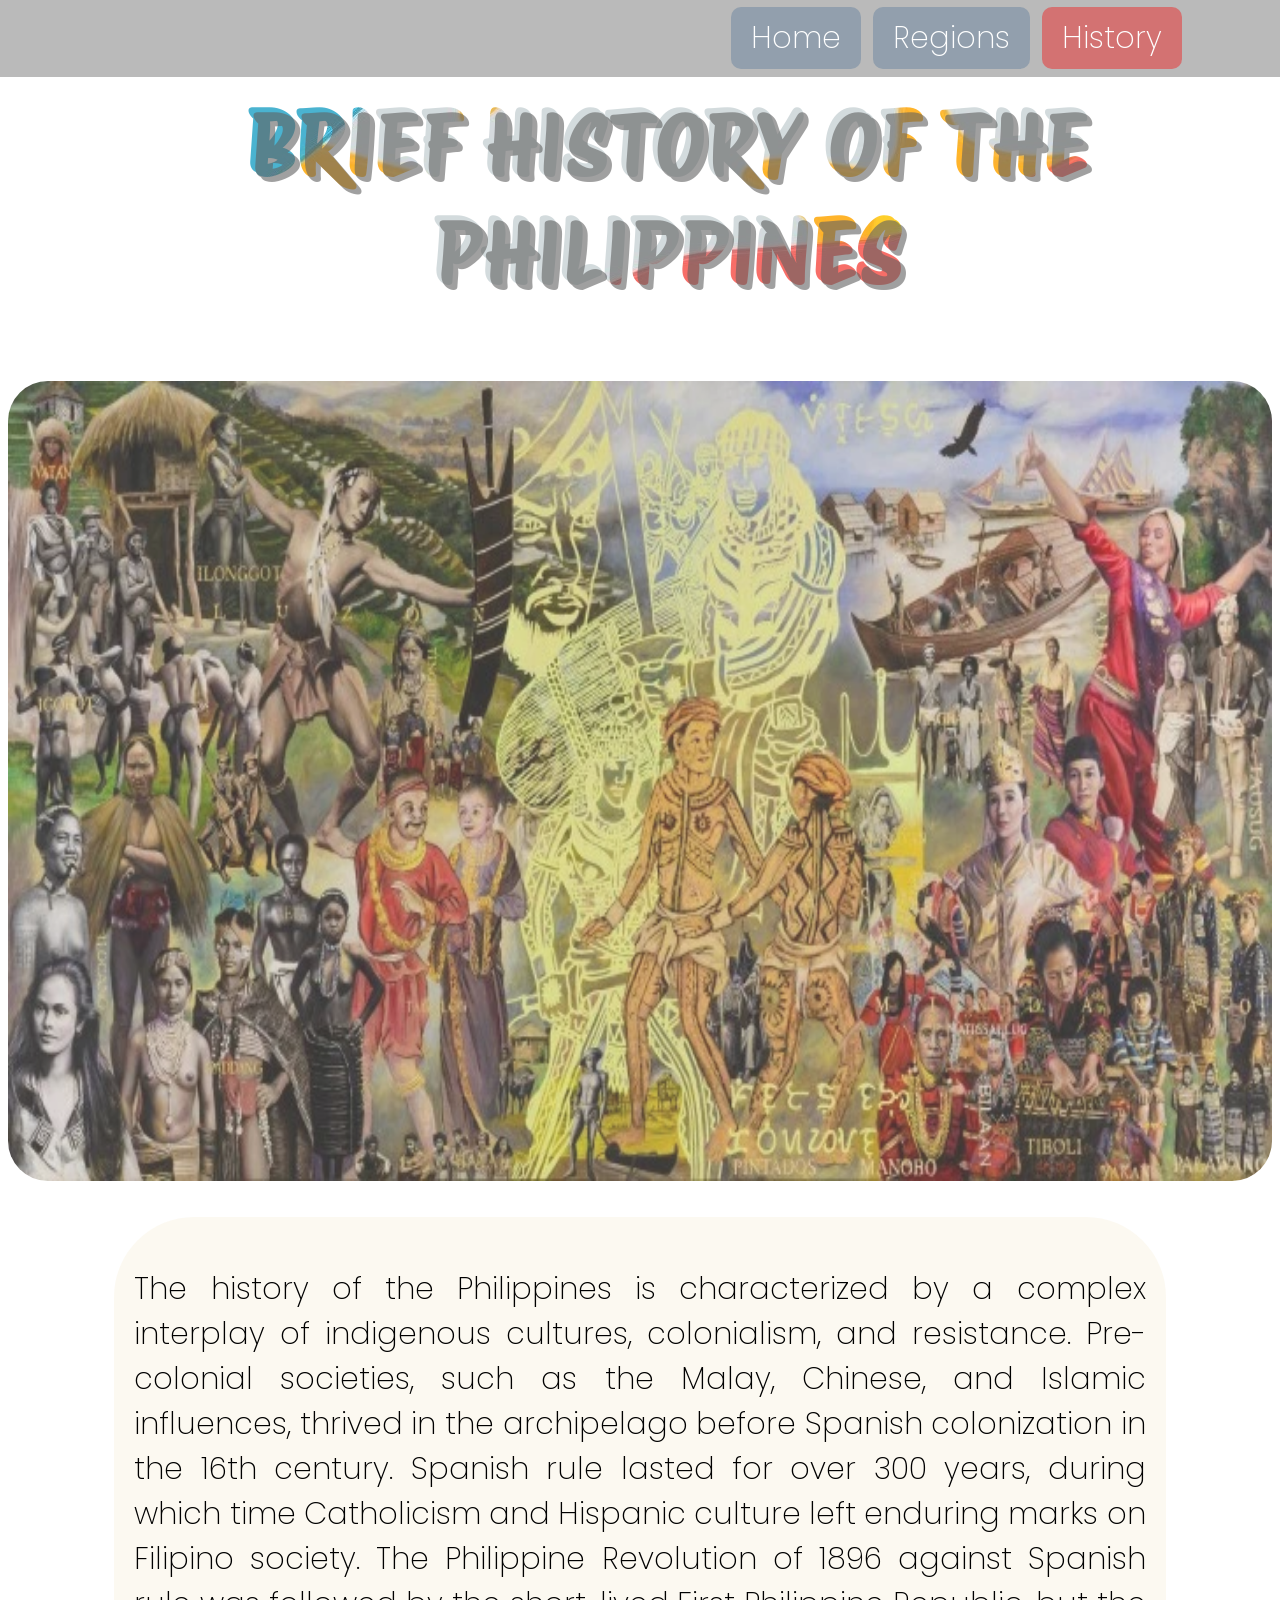
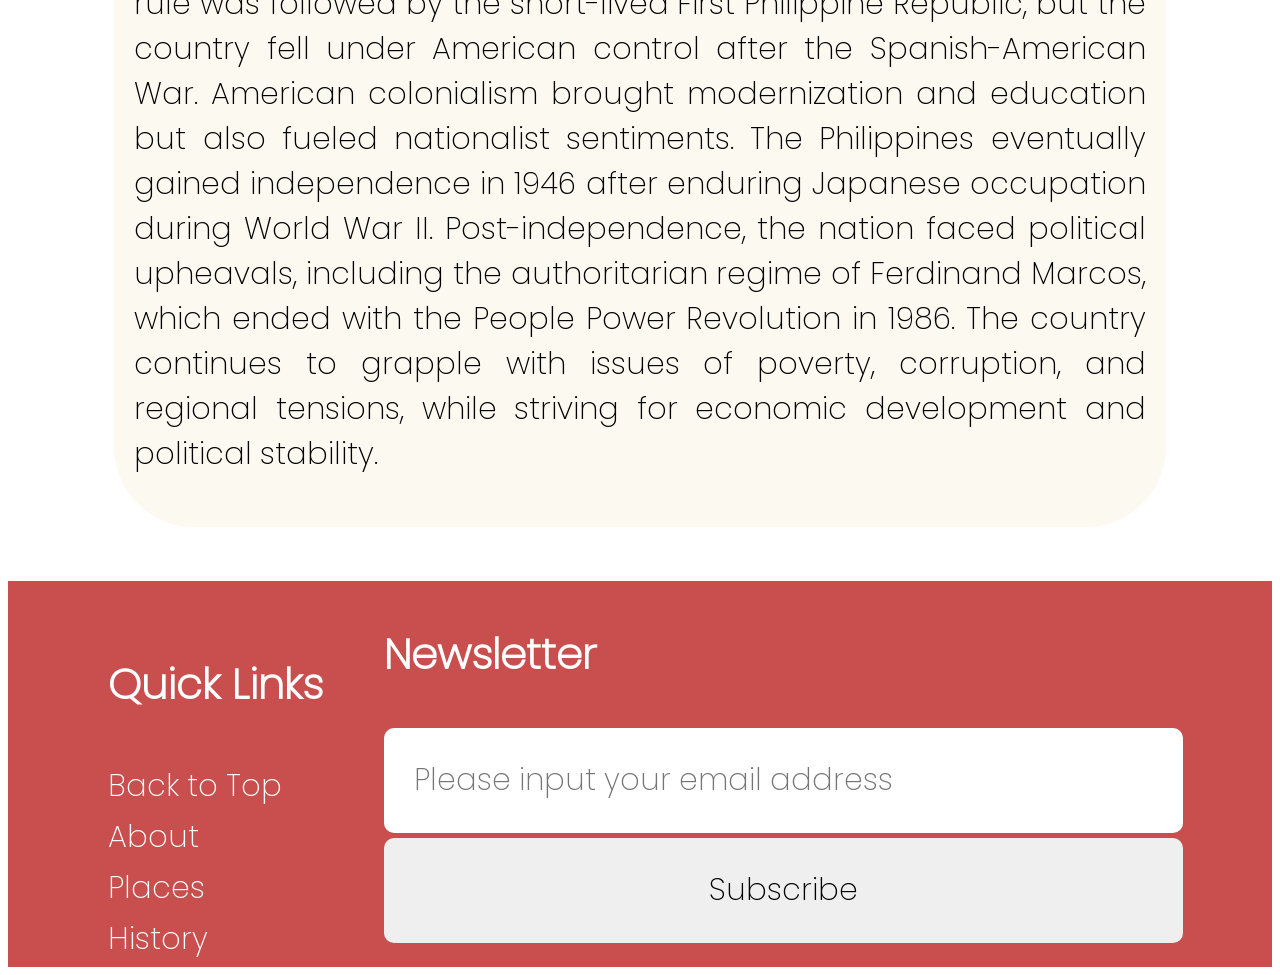
<file: history.html>
<!DOCTYPE html>
<html lang="en">

<head>
    <meta charset="UTF-8">
    <meta name="viewport" content="width=device-width, initial-scale=1.0">
    <link rel="stylesheet" href="styles.css">
    <title>Luzon</title>
</head>

<body>
									<!-- Header -->
	<section class='header'>
     <div class="outer-nav">
	   <nav class="navtab">
         <a href="index.html">Home</a>&nbsp;&nbsp;
         <a href="index.html#places">Regions</a>&nbsp;&nbsp;
         <a href="history.html" class="active">History</a>&nbsp;&nbsp;
		</nav>
	</div>
	</section>
	<br><br><br><br>
								<!-- Brief History of the Philippines -->
	<section class='history' id="history_top">
		<h1 class="history_title">Brief History of the Philippines</h1>
		<img class="history_ph" src="images/history.webp" alt="history">
		<br><br>
		<div class="history_content">
			<p>The history of the Philippines is characterized by a complex interplay of indigenous cultures, colonialism, and resistance. Pre-colonial societies, such as the Malay, Chinese, and Islamic influences, thrived in the archipelago before Spanish colonization in the 16th century. Spanish rule lasted for over 300 years, during which time Catholicism and Hispanic culture left enduring marks on Filipino society. The Philippine Revolution of 1896 against Spanish rule was followed by the short-lived First Philippine Republic, but the country fell under American control after the Spanish-American War. American colonialism brought modernization and education but also fueled nationalist sentiments. The Philippines eventually gained independence in 1946 after enduring Japanese occupation during World War II. Post-independence, the nation faced political upheavals, including the authoritarian regime of Ferdinand Marcos, which ended with the People Power Revolution in 1986. The country continues to grapple with issues of poverty, corruption, and regional tensions, while striving for economic development and political stability.</p>
		</div>
	</section>
											
	
	
	<br><br><br>
									<!-- Footer -->
	
	<footer>
	<div class='con-footer'>
	<nav>
	  <div class="shortcut">
		<ul>
				<li><h3>Quick Links</h3></li>
				<li><a href="#history_top">Back to Top</a></li>
				<li><a href="index.html#intro">About</a>
				<li><a href="index.html#places">Places</a></li>
				<li><a href="history.html">History</a>
		</ul>
	  </div>
	  </nav>
		
	<div class="subscribe">
		<h3>Newsletter</h3>
		<div>
		  <input type="email" placeholder="Please input your email address" />
		  <button>Subscribe</button>
		</div>
	</div>

  </div>
  </footer>



</body>
</html>
</file>
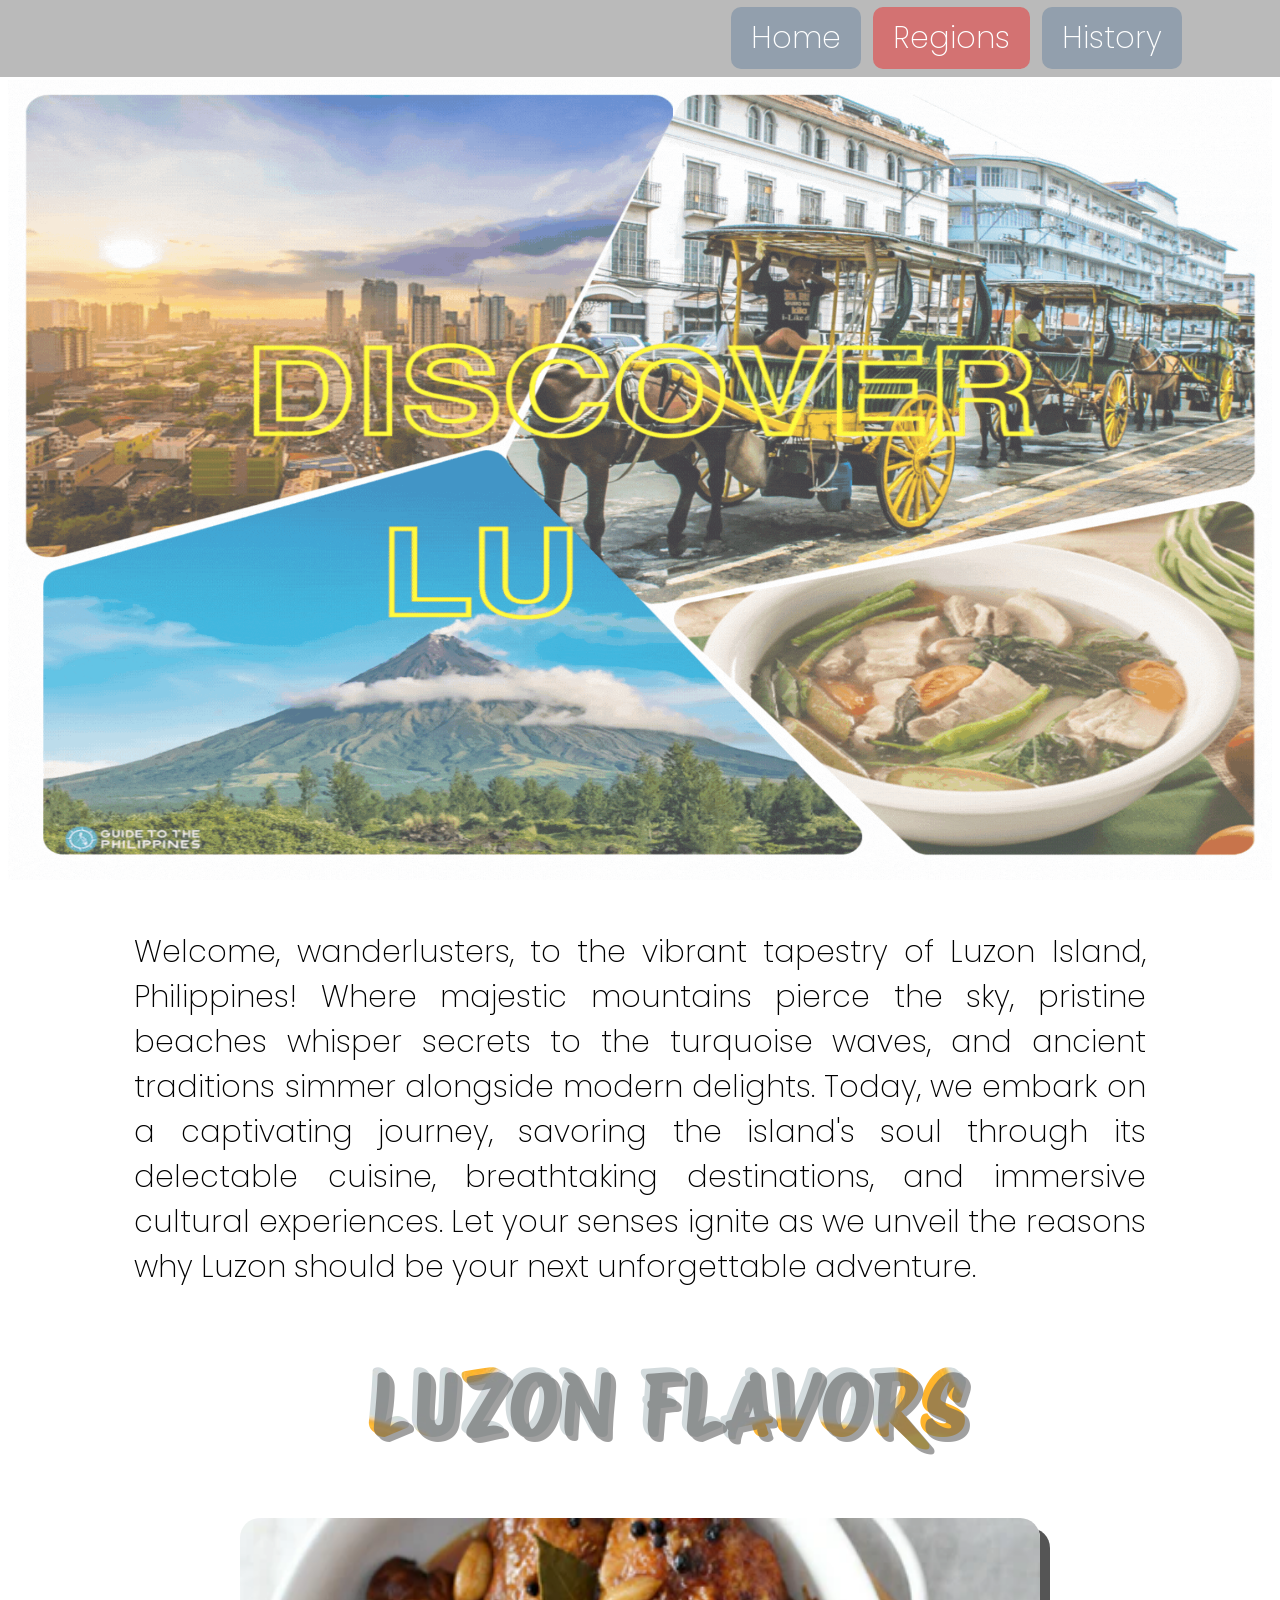
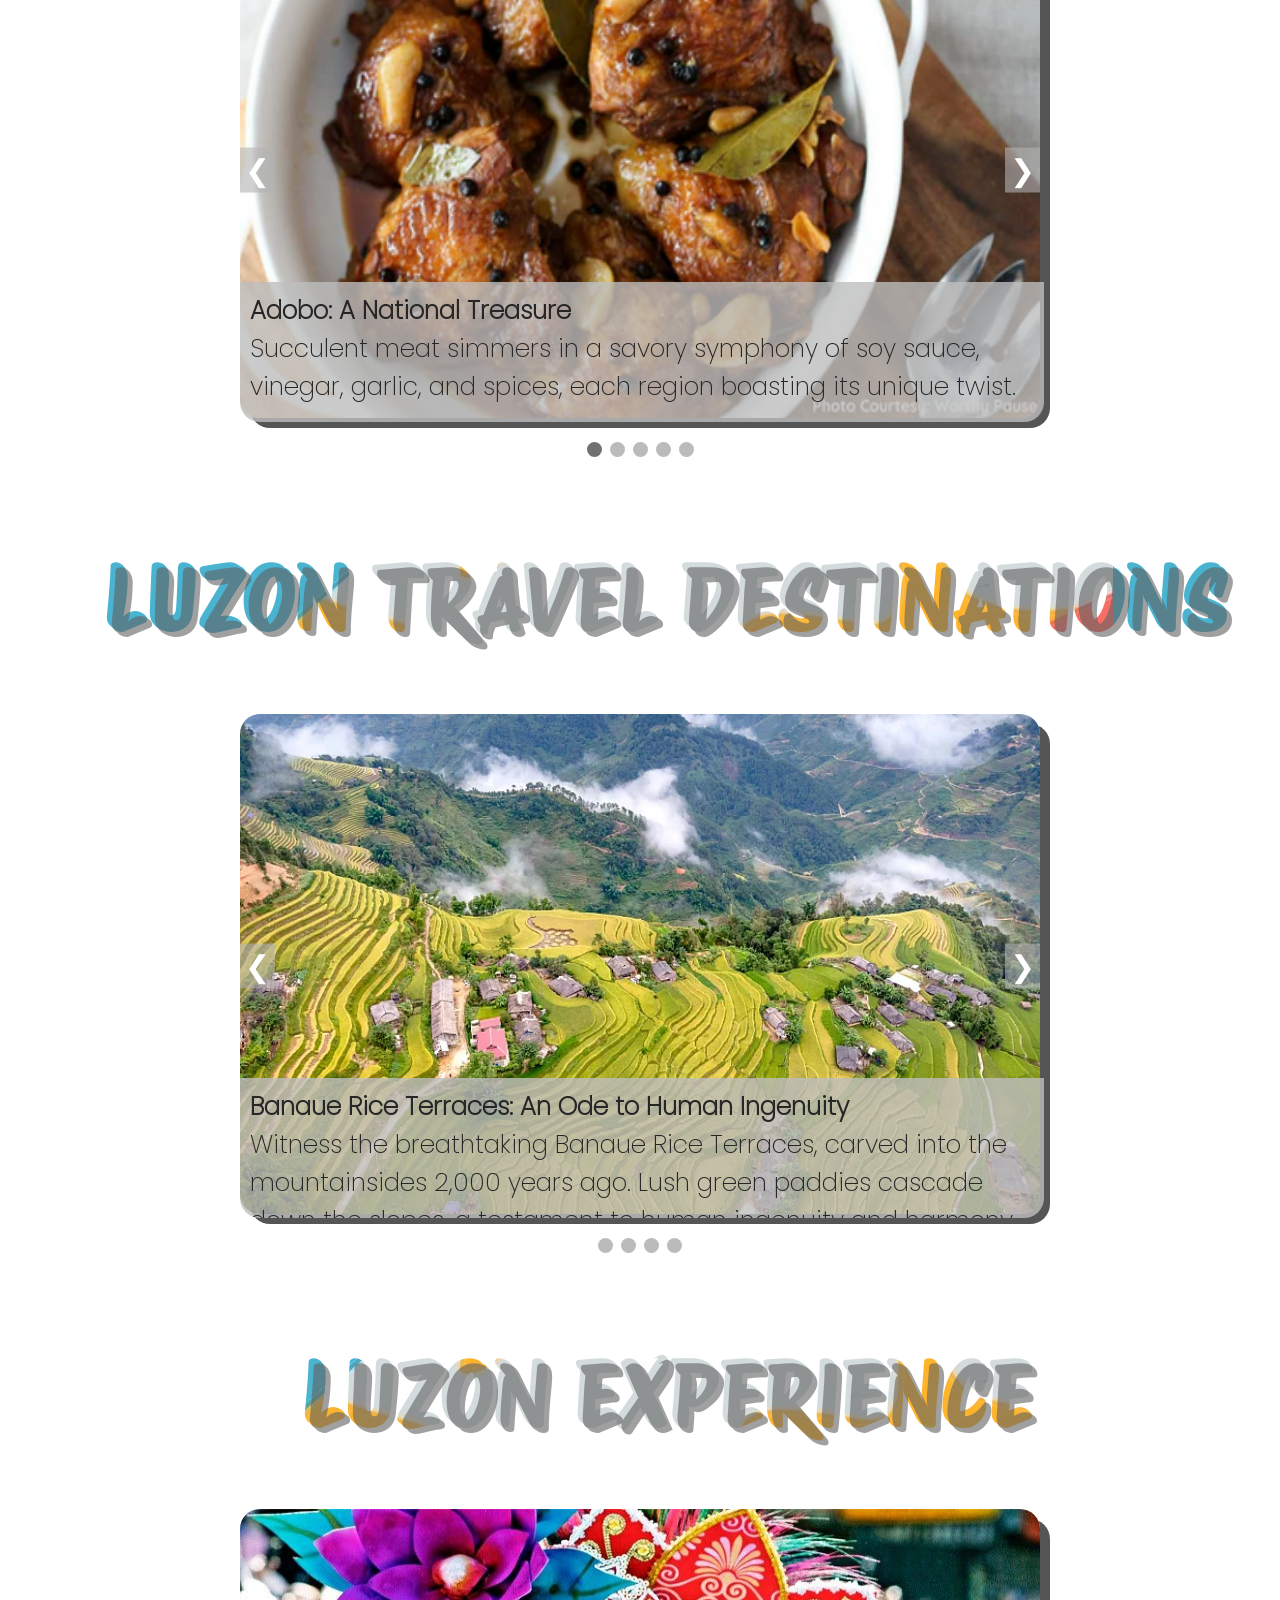
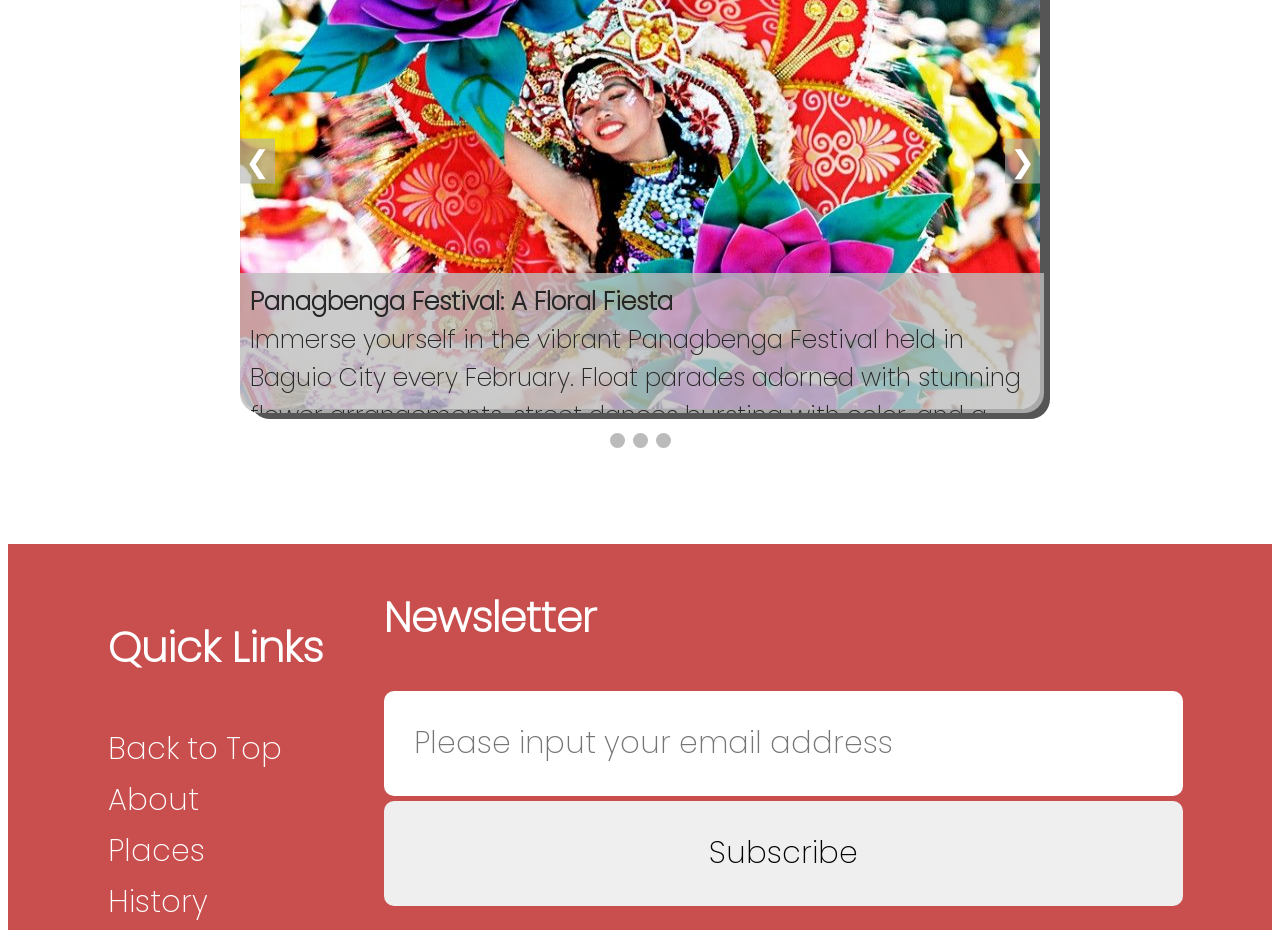
<file: luzon.html>
<!DOCTYPE html>
<html lang="en">

<head>
    <meta charset="UTF-8">
    <meta name="viewport" content="width=device-width, initial-scale=1.0">
    <link rel="stylesheet" href="styles.css">
    <title>Luzon</title>
</head>

<body>
									<!-- Header -->
	<section class='header'>
     <div class="outer-nav">
	   <nav class="navtab">
         <a href="index.html">Home</a>&nbsp;&nbsp;
         <a href="index.html#places" class='active'>Regions</a>&nbsp;&nbsp;
         <a href="history.html">History</a>&nbsp;&nbsp;
		</nav>
	</div>
	</section>
	<br><br><br><br>
	
   
								<!-- Luzon Introduction -->
	<section class='luzon_intro' id="luzon_top">
		<img class='luzon_main' src="images/tluzon3.gif">
		<div class='l_intro'>
		<p>Welcome, wanderlusters, to the vibrant tapestry of Luzon Island, Philippines! Where majestic mountains pierce the sky, pristine beaches whisper secrets to the turquoise waves, and ancient traditions simmer alongside modern delights. Today, we embark on a captivating journey, savoring the island's soul through its delectable cuisine, breathtaking destinations, and immersive cultural experiences. Let your senses ignite as we unveil the reasons why Luzon should be your next unforgettable adventure.</p>
		</div>
	</section>
	
								<!-- Luzon Food -->
	
	<h1 class='luzon_food'>Luzon Flavors</h1>
	
	<div id="slideshow1" class='slideshow-container'>
	<div class="mySlides">
    <img class="content" src="images/adobo.webp" alt="adobo">
    <div class="text"><b>Adobo: A National Treasure</b><br>Succulent meat simmers in a savory symphony of soy sauce, vinegar, garlic, and spices, each region boasting its unique twist.</div>
  </div>

  <div class="mySlides">
    <img class="content" src="images/sinigang.jpg" alt="sinigang">
    <div class="text"><b>Sinigang: A Souring Sensation</b><br>Pucker up for sinigang, a delightfully sour and savory stew. Tamarind, guava, or other souring agents create a vibrant broth embracing an array of meats, seafood, and vegetables.</div>
  </div>
  
  <div class="mySlides">
    <img class="content" src="images/halohalo.jpg" alt="halohalo">
    <div class="text"><b>Halo-Halo: A Shaved Ice Extravaganza</b><br>Beat the tropical heat with halo-halo, a "mix-mix" dessert that's pure fun. Shaved ice forms the base, adorned with an array of colorful ingredients like sweetened beans, jellies, leche flan, ube halaya, and topped with a scoop of ice cream.</div>
  </div>
  
  <div class="mySlides">
    <img class="content" src="images/lechon.jpeg" alt="lechon">
    <div class="text"><b>Lechon: A Roasted Feast</b><br>Witness the mastery of Filipino barbecue with lechon, a whole roasted pig, golden brown and crackling with perfection. The succulent meat, infused with aromatic herbs and spices, is a centerpiece of celebrations and a guaranteed crowd-pleaser.</div>
  </div>
  
  <div class="mySlides">
    <img class="content" src="images/pandan.jpg" alt="Buko Pandan">
    <div class="text"><b>Buko Pandan: A Sweet Escape</b><br>End your culinary adventure on a refreshing note with buko pandan, a light and creamy pudding. Shredded young coconut meat mingles with pandan leaves, creating a delightful aroma and a subtly sweet taste.</div>
  </div>
  
  <button class="prev" onclick="plusSlides(-1, slideshow1)">❮</button>
  <button class="next" onclick="plusSlides(1, slideshow1)">❯</button>
</div>


<div class="dot-container" style="text-align:center">
  <span class="dot" onclick="currentSlide(1, slideshow1)"></span>
  <span class="dot" onclick="currentSlide(2, slideshow1)"></span>
  <span class="dot" onclick="currentSlide(3, slideshow1)"></span>
  <span class="dot" onclick="currentSlide(4, slideshow1)"></span>
  <span class="dot" onclick="currentSlide(5, slideshow1)"></span>
 </div> 
  	
<br><br><br>	
										
										<!-- Luzon Travel Destinations -->
	
	<h1 class='luzon_destination'>Luzon Travel Destinations</h1>
	
	<div id="slideshow2" class="slideshow-container">
		<div class="mySlides">
			<img class="content" src="images/banaue.webp" alt="banaue">
			<div class="text"><b>Banaue Rice Terraces: An Ode to Human Ingenuity</b><br>Witness the breathtaking Banaue Rice Terraces, carved into the mountainsides 2,000 years ago. Lush green paddies cascade down the slopes, a testament to human ingenuity and harmony with nature. Hike through the stunning landscape, soak in the panoramic views, and connect with the rich cultural heritage of the Ifugao people.</div>
		</div>

		<div class="mySlides">
			<img class="content" src="images/vigan.webp" alt="vigan">
			<div class="text"><b>Vigan: A Spanish Colonial Gem</b><br>Step back in time in Vigan, a UNESCO World Heritage Site. Cobblestone streets lined with vibrantly colored Spanish colonial houses transport you to another era. Explore quaint shops, sample local delicacies, and ride a kalesa (horse-drawn carriage) for a truly unforgettable experience.</div>
		</div>
  
		<div class="mySlides">
			<img class="content" src="images/coron.jpg" alt="coron">
			<div class="text"><b>Coron Island: Island Paradise</b><br>Dive into paradise at Coron Island, famed for its crystal-clear waters, pristine beaches, and hidden lagoons. Discover shipwrecks teeming with marine life, kayak through towering limestone cliffs, and relax on powdery white sand beaches. It's a haven for relaxation and adventure.</div>
		</div>
  
		<div class="mySlides">
			<img class="content" src="images/intramuros.jpg" alt="intramuros">
			<div class="text"><b>Intramuros: A Historical Oasis</b><br>Embark on a journey through time in Intramuros, Manila's living testament to centuries of history. Navigate cobblestone streets framed by well-preserved Spanish colonial architecture, offering a glimpse into the Philippines' storied past. Uncover the secrets of Fort Santiago, marvel at the grandeur of Manila Cathedral, and immerse yourself in the cultural legacy that defines this historic district. Step into the embrace of Intramuros—a captivating blend of the old and the timeless.</div>
		</div>
  
		<button class="prev" onclick="plusSlides(-1, slideshow2)">❮</button>
		<button class="next" onclick="plusSlides(1, slideshow2)">❯</button>
	</div>

	<div class="dot-container" style="text-align:center">
		<span class="dot" onclick="currentSlide(1, slideshow2)"></span>
		<span class="dot" onclick="currentSlide(2, slideshow2)"></span>
		<span class="dot" onclick="currentSlide(3, slideshow2)"></span>
		<span class="dot" onclick="currentSlide(4, slideshow2)"></span>
	</div> 

<br><br><br>
									<!-- Luzon Experience -->
	
	<h1 class='luzon_experience'>Luzon Experience</h1>
	
	<div id="slideshow3" class="slideshow-container">
		<div class="mySlides">
			<img class="content" src="images/panagbenga.jpg" alt="panagbenga">
			<div class="text"><b>Panagbenga Festival: A Floral Fiesta</b><br>Immerse yourself in the vibrant Panagbenga Festival held in Baguio City every February. Float parades adorned with stunning flower arrangements, street dances bursting with color, and a celebration of nature's beauty.</div>
		</div>
  
		<div class="mySlides">
			<img class="content" src="images/bangus.jpg" alt="bangus festival">
			<div class="text"><b>Bangus Festival: A Fish Festival</b><br>Bangus Festival is a lively celebration held in Dagupan City, Pangasinan, Philippines. It is an annual event that pays homage to the city's renowned product, the bangus or milkfish.</div>
		</div>
		
		<div class="mySlides">
			<img class="content" src="images/mayon.png" alt="mayon volcano">
			<div class="text"><b>ATV Tours: Mayon Volcano</b><br>For a more adventurous experience, you can explore the foothills and lava trails around Mount Mayon on an ATV. It's an exhilarating way to witness the volcano's beauty up close.</div>
		</div>

 
  
  <button class="prev" onclick="plusSlides(-1, slideshow3)">❮</button>
  <button class="next" onclick="plusSlides(1, slideshow3)">❯</button>
</div>

<div class="dot-container" style="text-align:center">
  <span class="dot" onclick="currentSlide(1, slideshow3)"></span>
  <span class="dot" onclick="currentSlide(2, slideshow3)"></span>
  <span class="dot" onclick="currentSlide(3, slideshow3)"></span>
  
</div>  


											<!-- Footer -->
	<br><br><br><br>
	
	<footer>
	<div class='con-footer'>
	<nav>
	  <div class="shortcut">
		<ul>
				<li><h3>Quick Links</h3></li>
				<li><a href="#luzon_top">Back to Top</a></li>
				<li><a href="index.html#intro">About</a>
				<li><a href="index.html#places">Places</a></li>
				<li><a href="history.html">History</a>
		</ul>
	  </div>
	  </nav>
		
	<div class="subscribe">
		<h3>Newsletter</h3>
		<div>
		  <input type="email" placeholder="Please input your email address" />
		  <button>Subscribe</button>
		</div>
	</div>

  </div>
  </footer>




							<!-- Javascript for the slideshows -->

<script>
  var slideshow1 = document.getElementById("slideshow1");
  slideshow1.currentSlideIndex = 1;
  showSlides(slideshow1.currentSlideIndex, slideshow1);

  var slideshow2 = document.getElementById("slideshow2");
  slideshow2.currentSlideIndex = 1;
  showSlides(slideshow2.currentSlideIndex, slideshow2);

  var slideshow3 = document.getElementById("slideshow3");
  slideshow3.currentSlideIndex = 1;
  showSlides(slideshow3.currentSlideIndex, slideshow3);

  function plusSlides(n, slideshow) {
    showSlides((slideshow.currentSlideIndex += n), slideshow);
  }

  function currentSlide(n, slideshow) {
    showSlides((slideshow.currentSlideIndex = n), slideshow);
  }

  function showSlides(n, slideshow) {
    var i;
    var slides = slideshow.getElementsByClassName("mySlides");
    var dots = slideshow.parentElement.getElementsByClassName("dot");
    if (n > slides.length) {
      slideshow.currentSlideIndex = 1;
    }
    if (n < 1) {
      slideshow.currentSlideIndex = slides.length;
    }
    for (i = 0; i < slides.length; i++) {
      slides[i].style.display = "none";
    }
    for (i = 0; i < dots.length; i++) {
      dots[i].className = dots[i].className.replace(" active", "");
    }
    slides[slideshow.currentSlideIndex - 1].style.display = "block";
    dots[slideshow.currentSlideIndex - 1].className += " active";
  }
</script>

</body>
</html>
</file>
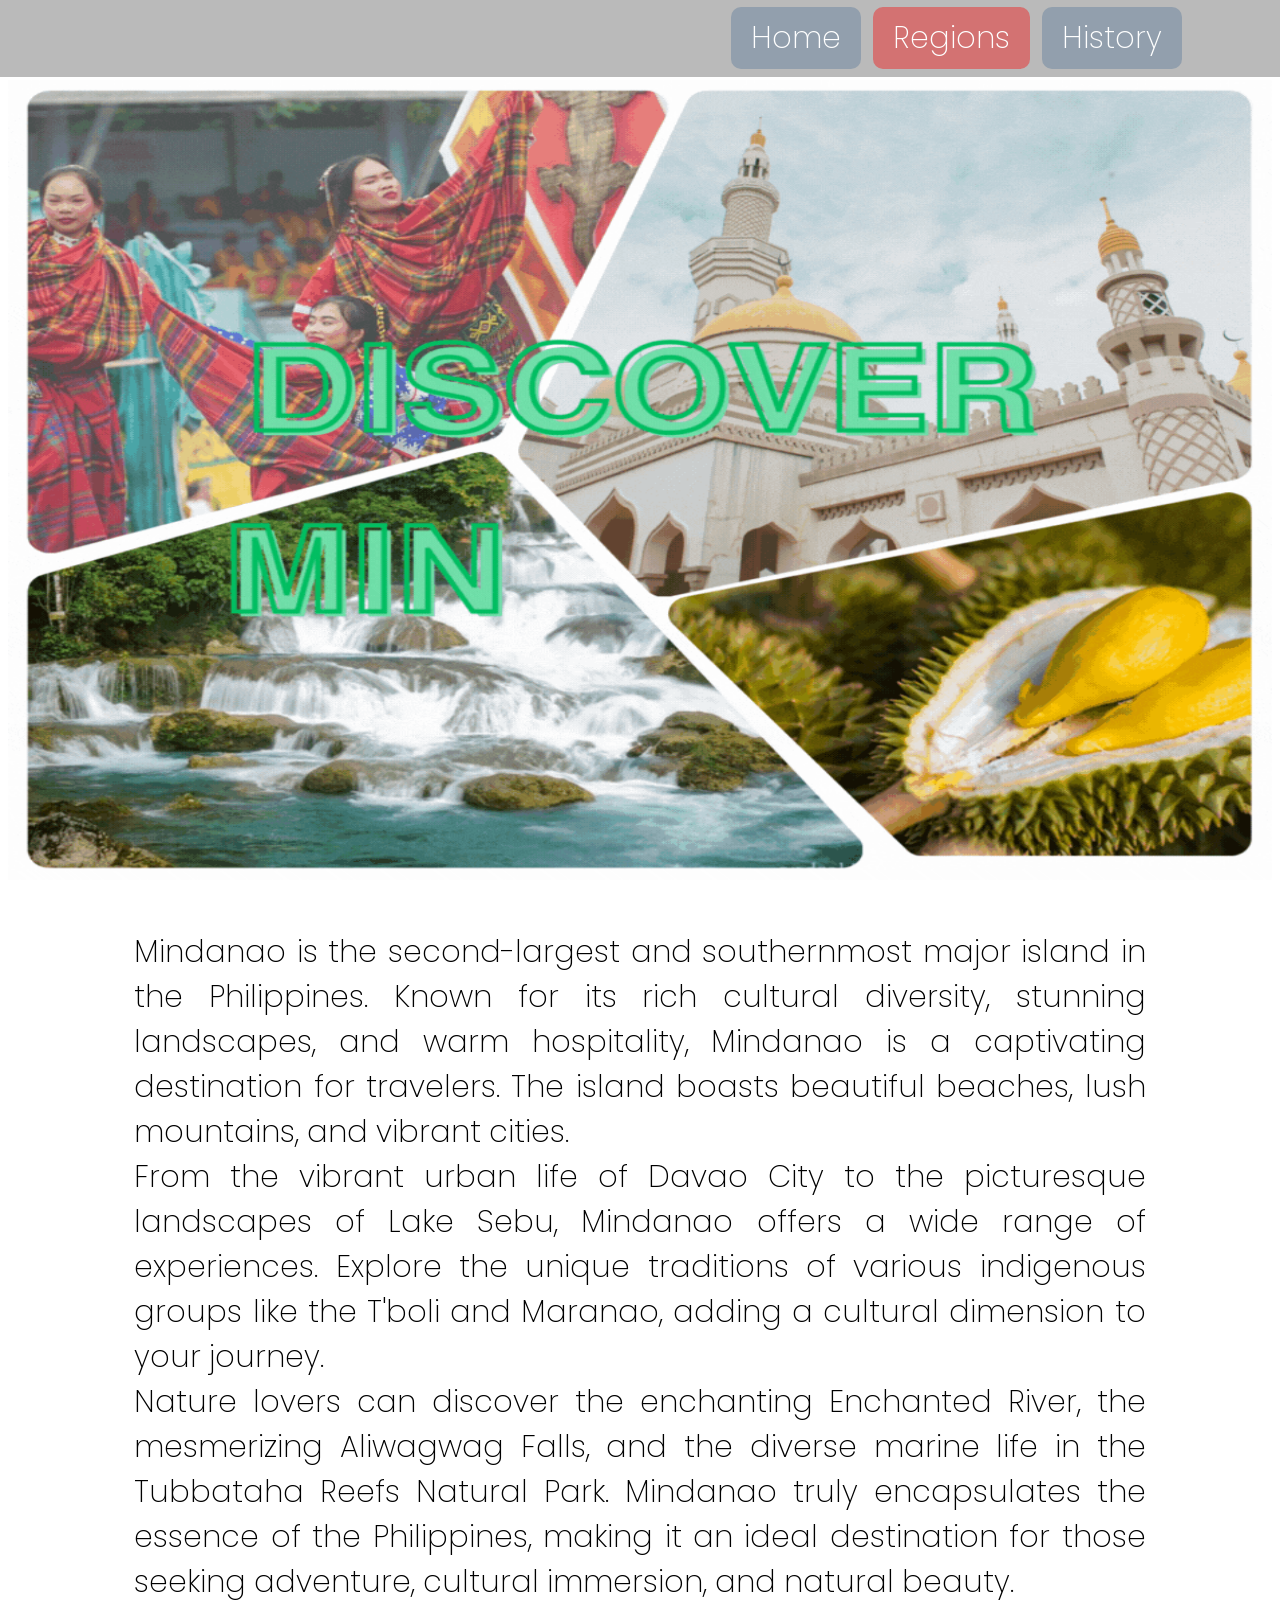
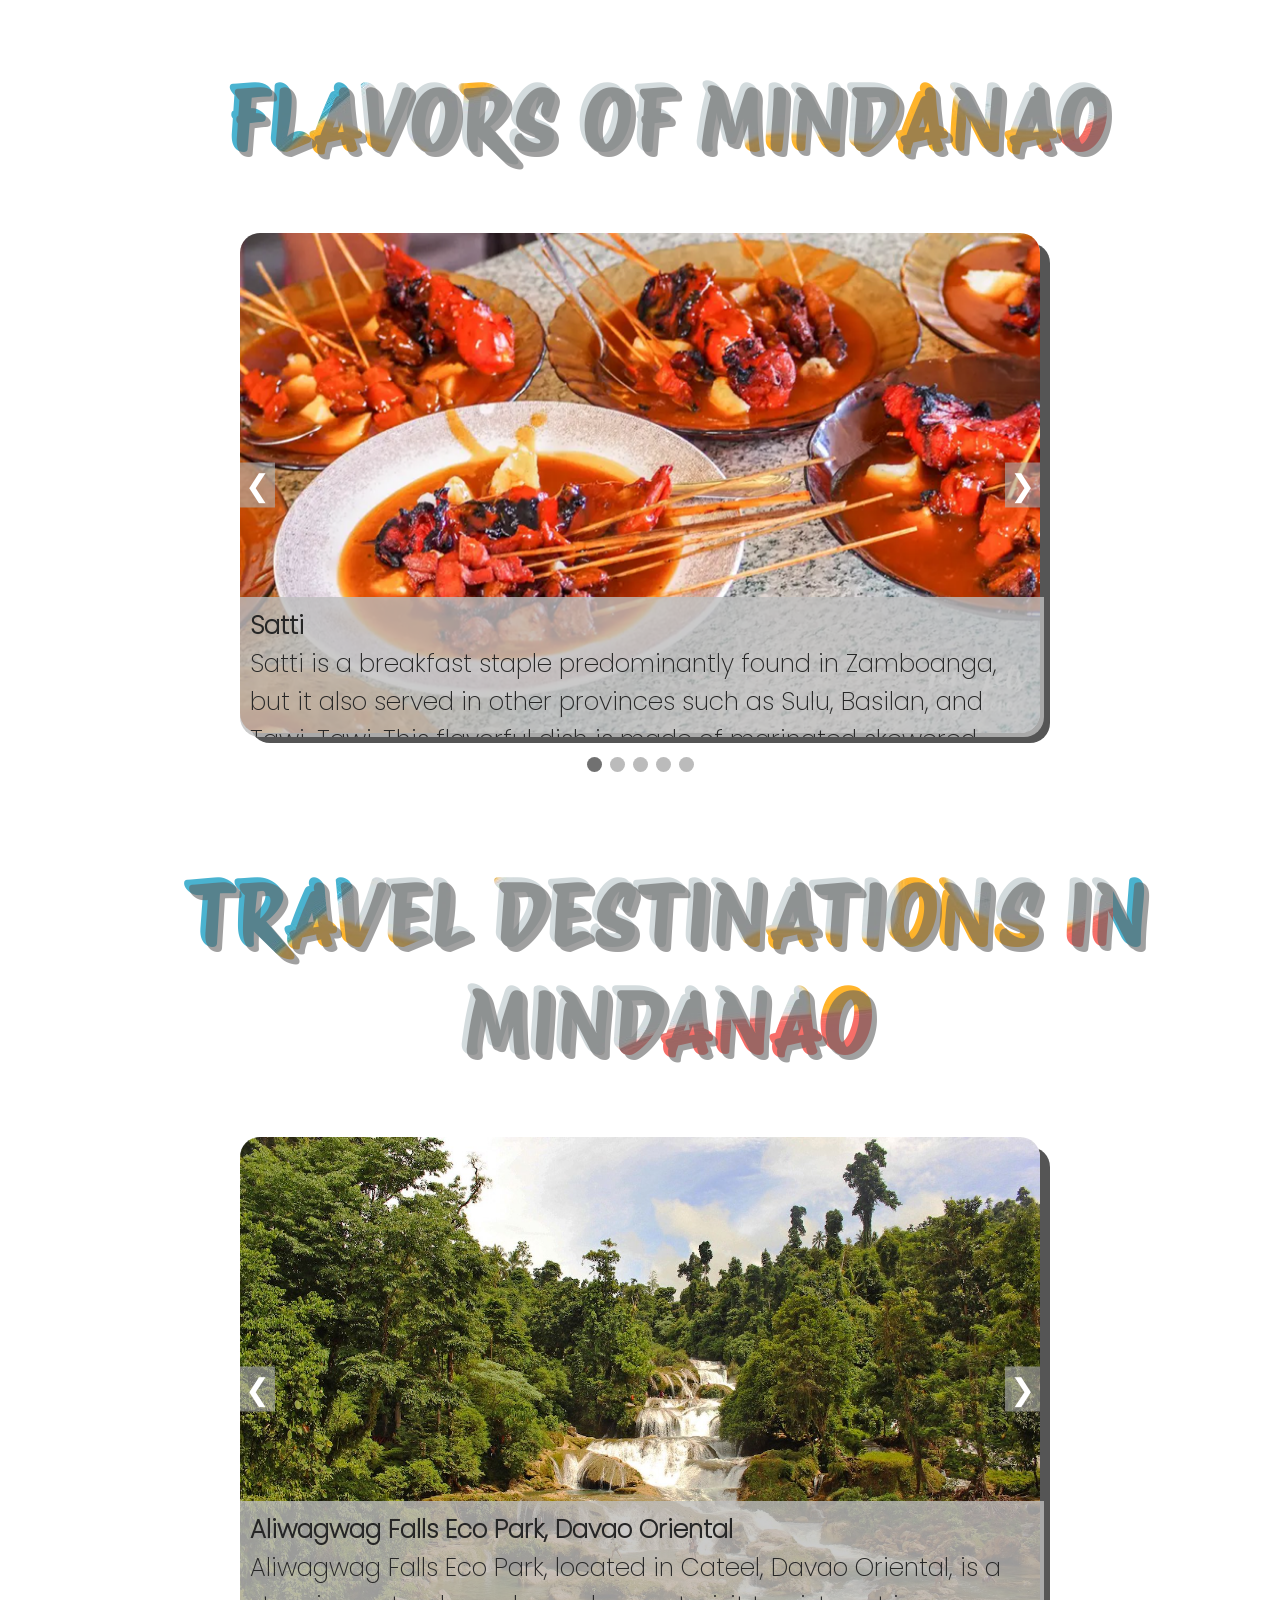
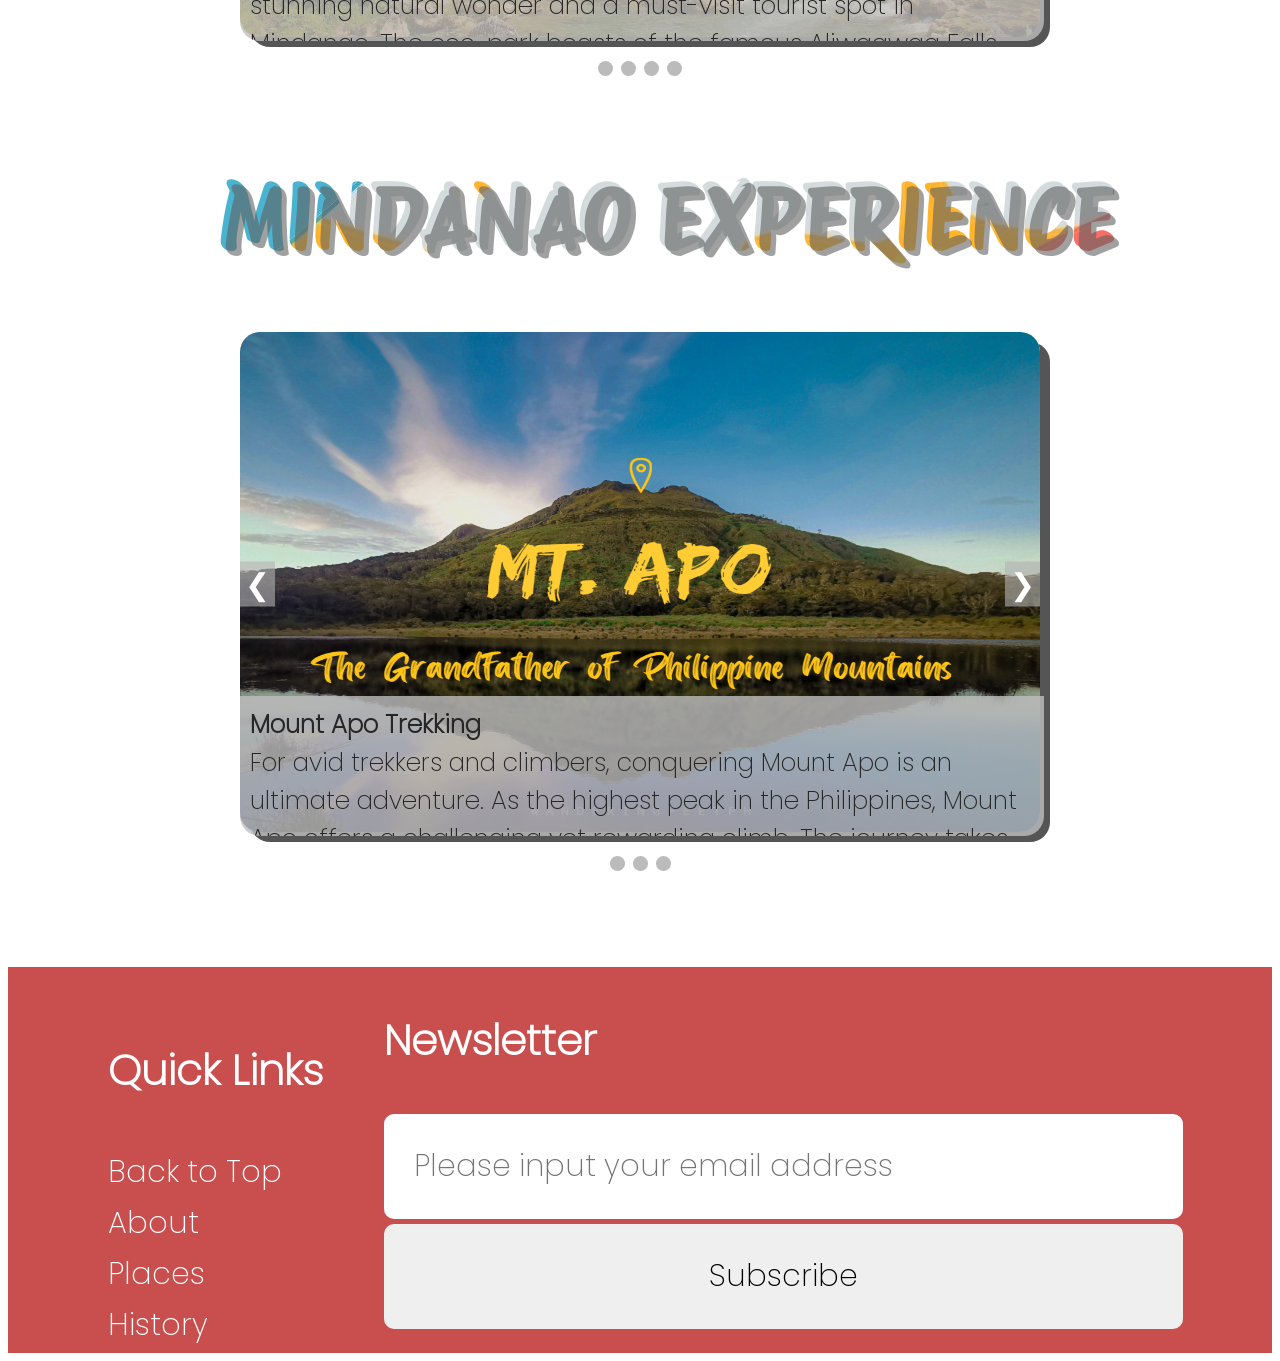
<file: mindanao.html>
<!DOCTYPE html>
<html lang="en">

<head>
    <meta charset="UTF-8">
    <meta name="viewport" content="width=device-width, initial-scale=1.0">
    <link rel="stylesheet" href="styles.css">
    <title>Mindanao</title>
</head>

<body>
									<!-- Header -->
	<section class='header'>
     <div class="outer-nav">
	   <nav class="navtab">
         <a href="index.html">Home</a>&nbsp;&nbsp;
         <a href="index.html#places" class="active">Regions</a>&nbsp;&nbsp;
         <a href="history.html">History</a>&nbsp;&nbsp;
		</nav>
	</div>
	</section>
	<br><br><br><br>
	
   
								<!-- Mindanao Introduction -->
	<section class='mindanao_intro' id="mindanao_top">
		<img class='mindanao_main' src="images/tmindanao.gif">
		<div class='m_intro'>
		<p>Mindanao is the second-largest and southernmost major island in the Philippines. Known for its rich cultural diversity, stunning landscapes, and warm hospitality, Mindanao is a captivating destination for travelers. The island boasts beautiful beaches, lush mountains, and vibrant cities.<br>From the vibrant urban life of Davao City to the picturesque landscapes of Lake Sebu, Mindanao offers a wide range of experiences. Explore the unique traditions of various indigenous groups like the T'boli and Maranao, adding a cultural dimension to your journey.<br>Nature lovers can discover the enchanting Enchanted River, the mesmerizing Aliwagwag Falls, and the diverse marine life in the Tubbataha Reefs Natural Park. Mindanao truly encapsulates the essence of the Philippines, making it an ideal destination for those seeking adventure, cultural immersion, and natural beauty.</p>
		</div>
	</section>
	
								<!-- Mindanao Food -->
	
	<h1 class='mindanao_food'>Flavors of Mindanao</h1>
	
	<div id="slideshow1" class='slideshow-container'>
		<div class="mySlides">
			<img class="content" src="images/satti.png" alt="satti">
			<div class="text"><b>Satti</b><br>Satti is a breakfast staple predominantly found in Zamboanga, but it also served in other provinces such as Sulu, Basilan, and Tawi-Tawi. This flavorful dish is made of marinated skewered meat (usually beef, chicken, or seafood) grilled to perfection and then served with a bowl of hot, spicy sauce that’s rich with flavors of cumin, turmeric, and a variety of local spices. It’s served with an accompanying bowl of rice soaked in the same spicy sauce.</div>
		</div>

		<div class="mySlides">
			<img class="content" src="images/sayongsong.png" alt="sayongsong">
			<div class="text"><b>Sayongsong</b><br>Sayongsong is one of the most popular snacks in Surigao City, as well as other neighboring areas in Mindanao. It is a mildly sweet, ube-colored dessert made of sticky rice, which is cooked with coconut milk and sugar, and then wrapped in a cone-shaped banana leaf. It is cheap and best eaten freshly cooked from the cauldron.</div>
		</div>
  
		<div class="mySlides">
			<img class="content" src="images/durian.jpg" alt="durian">
			<div class="text"><b>Durian</b><br>Another must-try food in Mindanao is durian. Known as the “King of Fruits,” durian is a fruit that people either love or hate due to its strong smell. Despite its notorious reputation, durian has a distinct creamy and rich taste that is loved by many. The fruit’s outer skin is covered in formidable thorns, but once cracked open, it reveals a custard-like flesh that is sweet and buttery.</div>
		</div>
  
		<div class="mySlides">
			<img class="content" src="images/tiyula.png" alt="tiyula itum">
			<div class="text"><b>Tiyula Itum</b><br>One of the most intriguing Mindanao food is tiyula itum. This traditional Tausug dish from the Sulu archipelago is often referred to as “black soup.” Its unique, dark color is courtesy of a key ingredient – burnt coconut paste, which not only grants tiyula itum its distinctive hue but also imparts and intense smoky flavor that sets it apart. This soup is fragrant concoction of beef or goat, simmered with spices such as ginger, turmeric, and lemongrass.</div>
		</div>
  
		<div class="mySlides">
			<img class="content" src="images/kulma.png" alt="beelf kulma">
			<div class="text"><b>Beef Kulma</b><br>Beef Kulma is another treasure that Mindanao’s food scene offers. This stew is made of beef cooked in coconut milk, peanut butter, and tomato paste. It is often described as a mix between kare-kare and traditional curry. This is a Tausug dish deeply rooted in Mindanao’s Muslim communities. It is often prepared on special celebrations such as Eid al-Adha and Eid al-Fitr. Over the years, it has become more common in regular households.</div>
		</div>
  
  <button class="prev" onclick="plusSlides(-1, slideshow1)">❮</button>
  <button class="next" onclick="plusSlides(1, slideshow1)">❯</button>
</div>


<div class="dot-container" style="text-align:center">
  <span class="dot" onclick="currentSlide(1, slideshow1)"></span>
  <span class="dot" onclick="currentSlide(2, slideshow1)"></span>
  <span class="dot" onclick="currentSlide(3, slideshow1)"></span>
  <span class="dot" onclick="currentSlide(4, slideshow1)"></span>
  <span class="dot" onclick="currentSlide(5, slideshow1)"></span>
 </div> 
  	
<br><br><br>	
										
										<!-- Mindanao Travel Destinations -->
	
	<h1 class='mindanao_destination'>Travel Destinations in Mindanao</h1>
	
	<div id="slideshow2" class="slideshow-container">
		<div class="mySlides">
			<img class="content" src="images/aliwagwag.png" alt="aliwagwag falls">
			<div class="text"><b>Aliwagwag Falls Eco Park, Davao Oriental</b><br>Aliwagwag Falls Eco Park, located in Cateel, Davao Oriental, is a stunning natural wonder and a must-visit tourist spot in Mindanao. The eco-park boasts of the famous Aliwagwag Falls, considered one of the most beautiful waterfalls in the Philippines, with its unique cascading tiers and crystal-clear waters. Visitors can enjoy the picturesque view of the falls while learning about the area’s rich biodiversity and cultural heritage. The park also serves as a conservation area for endangered species, including the Philippine eagle and the Philippine tarsier.</div>
		</div>

		<div class="mySlides">
			<img class="content" src="images/panampangan.jpg" alt="panampangan island">
			<div class="text"><b>Panampangan Island, Tawi-Tawi</b><br>Panampangan Island is a breathtaking and secluded island in Tawi-Tawi, known for its white-sand beaches, crystal-clear waters, and vibrant marine life. Tawi-Tawi is one of the most underrated Mindanao tourist spots. The island offers visitors a tranquil and peaceful escape with opportunities for swimming, snorkeling, and diving in its pristine waters. The island is also home to diverse marine species, including sea turtles, reef sharks, and colorful fish, making it an ideal destination for underwater enthusiasts.</div>
		</div>
  
		<div class="mySlides">
			<img class="content" src="images/mosque.jpeg" alt="grand mosque">
			<div class="text"><b>Grand Mosque, Cotabato City</b><br>The Grand Mosque, also known as the Sultan Haji Hassanal Bolkiah Masjid, is a stunningly beautiful mosque in Cotabato City. It is considered the largest mosque in the country and one of the most impressive in Southeast Asia. The mosque’s architecture is inspired by the Islamic design of the Middle East, with its white domes and towering minarets. The mosque’s interior is equally impressive, featuring intricate patterns and designs and a large prayer hall accommodating up to 15,000 worshippers. The Grand Mosque is not only a religious landmark but also a cultural and architectural gem that showcases the Islamic heritage of the Philippines.</div>
		</div>
  
		<div class="mySlides">
			<img class="content" src="images/river.jpg" alt="enchanted river">
			<div class="text"><b>Enchanted River, Surigao del Sur</b><br>Enchanted River is a mystical and enchanting river in Hinatuan, Surigao del Sur. With its clear blue-green waters and underwater cave systems, it is known as one of the most beautiful rivers in the world. The river is also home to various fish, including large schools of jackfish that swim together in unison. Visitors can enjoy swimming, snorkeling in the river, and watching the daily fish feeding ritual, where the caretakers feed the fish and put them on a dazzling display.</div>
		</div>
  
		<button class="prev" onclick="plusSlides(-1, slideshow2)">❮</button>
		<button class="next" onclick="plusSlides(1, slideshow2)">❯</button>
	</div>

	<div class="dot-container" style="text-align:center">
		<span class="dot" onclick="currentSlide(1, slideshow2)"></span>
		<span class="dot" onclick="currentSlide(2, slideshow2)"></span>
		<span class="dot" onclick="currentSlide(3, slideshow2)"></span>
		<span class="dot" onclick="currentSlide(4, slideshow2)"></span>
	</div> 

<br><br><br>
									<!-- Mindanao Experience -->
	
	<h1 class='mindanao_experience'>Mindanao Experience</h1>
	
	<div id="slideshow3" class="slideshow-container">
		<div class="mySlides">
			<img class="content" src="images/apo.webp" alt="mt apo hiking">
			<div class="text"><b>Mount Apo Trekking</b><br>For avid trekkers and climbers, conquering Mount Apo is an ultimate adventure. As the highest peak in the Philippines, Mount Apo offers a challenging yet rewarding climb. The journey takes you through diverse ecosystems, including dense forests, picturesque meadows, and volcanic terrains. Reach the summit for breathtaking panoramic views and a sense of accomplishment.</div>
		</div>
	
	
		<div class="mySlides">
			<img class="content" src="images/tnalak.webp" alt="tnalak weaving">
			<div class="text"><b>T'nalak Weaving Experience</b><br>Engage in the traditional art of T'nalak weaving, a craft deeply rooted in T'boli culture. Head to Lake Sebu, where you can witness skilled T'boli weavers creating intricate patterns using abaca fibers. Some communities offer hands-on weaving experiences, allowing you to try your hand at this ancient craft and gain a deeper appreciation for T'boli heritage.</div>
		</div>
	
	
		<div class="mySlides">
			<img class="content" src="images/dahilayan.jpg" alt="dahilayan zipline">
			<div class="text"><b>Zip Lining in Dahilayan Adventure Park</b><br>Head to Dahilayan Adventure Park in Bukidnon for an exhilarating zip-lining experience. The park boasts one of the longest dual zip lines in Asia, providing an adrenaline-pumping ride with stunning views of the surrounding mountains and forests. It's a perfect activity for those seeking a mix of adventure and breathtaking scenery.</div>
		</div>
 
  
			<button class="prev" onclick="plusSlides(-1, slideshow3)">❮</button>
			<button class="next" onclick="plusSlides(1, slideshow3)">❯</button>
		</div>

<div class="dot-container" style="text-align:center">
  <span class="dot" onclick="currentSlide(1, slideshow3)"></span>
  <span class="dot" onclick="currentSlide(2, slideshow3)"></span>
  <span class="dot" onclick="currentSlide(3, slideshow3)"></span>
</div>  


<br><br><br><br>
	
											<!-- Footer -->
	
	<footer>
	<div class='con-footer'>
	<nav>
	  <div class="shortcut">
		<ul>
				<li><h3>Quick Links</h3></li>
				<li><a href="#mindanao_top">Back to Top</a></li>
				<li><a href="index.html#intro">About</a>
				<li><a href="index.html#places">Places</a></li>
				<li><a href="history.html">History</a>
		</ul>
	  </div>
	  </nav>
		
	<div class="subscribe">
		<h3>Newsletter</h3>
		<div>
		  <input type="email" placeholder="Please input your email address" />
		  <button>Subscribe</button>
		</div>
	</div>

  </div>
  </footer>




							<!-- Javascript for the slideshows -->

<script>
  var slideshow1 = document.getElementById("slideshow1");
  slideshow1.currentSlideIndex = 1;
  showSlides(slideshow1.currentSlideIndex, slideshow1);

  var slideshow2 = document.getElementById("slideshow2");
  slideshow2.currentSlideIndex = 1;
  showSlides(slideshow2.currentSlideIndex, slideshow2);

  var slideshow3 = document.getElementById("slideshow3");
  slideshow3.currentSlideIndex = 1;
  showSlides(slideshow3.currentSlideIndex, slideshow3);

  function plusSlides(n, slideshow) {
    showSlides((slideshow.currentSlideIndex += n), slideshow);
  }

  function currentSlide(n, slideshow) {
    showSlides((slideshow.currentSlideIndex = n), slideshow);
  }

  function showSlides(n, slideshow) {
    var i;
    var slides = slideshow.getElementsByClassName("mySlides");
    var dots = slideshow.parentElement.getElementsByClassName("dot");
    if (n > slides.length) {
      slideshow.currentSlideIndex = 1;
    }
    if (n < 1) {
      slideshow.currentSlideIndex = slides.length;
    }
    for (i = 0; i < slides.length; i++) {
      slides[i].style.display = "none";
    }
    for (i = 0; i < dots.length; i++) {
      dots[i].className = dots[i].className.replace(" active", "");
    }
    slides[slideshow.currentSlideIndex - 1].style.display = "block";
    dots[slideshow.currentSlideIndex - 1].className += " active";
  }
</script>

</body>
</html>
</file>
<file: styles.css>
@font-face {
			 src: url("font/ProtestRiot-Regular.ttf");
			font-family: "ProtestRiot";
}
			
@font-face {
			src: url("font/Poppins-ExtraLight.ttf");
			font-family: "Poppins-ExtraLight";
}

p {
	font-family: Poppins-ExtraLight, arial, sans-serif;
}
h1 {
	font-family: ProtestRiot, arial, sans-serif;
}

									/* HEADER */				
.header_text{
	font-family: ProtestRiot, arial, sans-serif;
	font-size: 55px;
	color: #fff;
	font-weight:800px;
}
.header{
    position: fixed;
    top:0;
    left:0;
    right:0;
    background-color: #A9A9A9;
	opacity: 0.8;
    padding:1rem 7%;
    display: flex;
    align-items:center;
    justify-content: flex-end;
    z-index: 99999;
}

.navtab a {
	font-family: Poppins-ExtraLight, arial, sans-serif;
    font-size: 30px;
    border-radius: 10px;
    padding-left:20px;
	padding-right:20px;
	padding-top: 10px;
	padding-bottom: 10px;
	background-color: #778899;
	text-decoration: none;
	text-align:left;
	color:#fff;
    
}

.header .outer-nav .navtab a.active,
.header  .outer-nav .navtab a:hover{
    
    background-color:#c94f4f;
    color:#fff;
}

													/* INTRODUCTION VIDEO, TITLE, SECTION HEADING */
			
.pagetitle, .luzon_food, .luzon_destination, .luzon_experience,
.visayas_food, .visayas_destination, .visayas_experience,
.mindanao_food, .mindanao_destination, .mindanao_experience, .region_title, .history_title  {

	font-family: ProtestRiot, arial, sans-serif;
	font-size: 170px;
	margin-top: 10px;
	margin-left: 50px;
	text-align: center;
	font-weight: 1100px;
	background-image: url("images/title.jpg");
	background-repeat: repeat; 
	-webkit-background-clip: text;
	-webkit-text-fill-color: transparent;
	text-transform: uppercase;
	font-family: ProtestRiot, arial, sans-serif;
	-webkit-font-smoothing: antialiased;
	
}

.video_main{
    width:90%;
    height: 100vh;
     overflow: hidden; 
    background-image:linear-gradient(rgba(12,3,51,0.3),rgba(12,3,51,0.3));
    position: relative;
    padding:0 5%;
    display: flex;
    align-items: center;
    justify-self: center;
}
.main_video{
    position: absolute;
    width: 100%;
  
    right: 0;
    bottom: 0;
    top:0;
     display: block;
    z-index: -1;
}

														/* Brief Intro */

.brief_intro {
	font-family: Poppins-ExtraLight, arial, sans-serif;
    font-size: 30px;
}
.intro_text {
	margin: auto;
	text-align:justify;
	width:80%;
    height:auto;
    border-radius: 8px 8px 8px 8px;
	padding:20px;
	display: flex;
	justify-content: flex-start;
   
}

													/* Clickable Regions */

.spec_regions {
	display:flex;
	justify-content: center;
	align-items: center;
	
}

.spec_regions > div {
	margin: 10px;
	padding: 20px;
}

.reg{
	width:500px;
	height:500px;
	border-radius:20px;
	transition: transform 1s;
	border: 3px solid #202020;
	box-shadow: 10px 10px rgba(96,96,96,0.5);
}

.reg:hover{
	 transform: scale(1.1);
}
														/* Footer */
.con-footer{
	display:grid;
	grid-template-columns: auto, auto;
	height: auto;
	grid-template-rows:auto, auto;
	background-color:#c94f4f;
    color: #fff;
}
.shortcut {
	grid-column-start: 1;
	grid-column-end: 2;
	grid-row-start: 1;
	grid-row-end: 2;
	width: 100%;
    display: flex;
    flex-direction: column;
    padding: 0 2em;
}
.subscribe {
	grid-column-start: 2;
	grid-column-end: 3;
	grid-row-start: 1;
	grid-row-end: 2;
	font-size: 30px;
}
.b_footer {
	font-size: 20px;
	border-radius:10px;
	text-align: center;
	background-color:#e6e6ff;
	border: none;
	color: #00001a;
	width: 90%;
}


footer {
    background-color:#c94f4f;
    color: #fff;
	font-family: Poppins-ExtraLight, arial, sans-serif;
    font-size: 30px;
  }
  
  footer * {
    font-family: Poppins-ExtraLight, arial, sans-serif;
    box-sizing: border-box;
    border: none;
    outline: none;
  }

  footer h3 {
    width: 100%;
    text-align: left;
    color: white;
    font-size: 1.4em;
    white-space: nowrap;
	font-weight:bold;
  }
  
  footer ul {
    list-style: none;
    display: flex;
    flex-direction: column;
    margin-bottom: 5px;
  }
  footer li:not(:first-child) {
    margin-top: 0.2em;
  }
  footer ul li a {
    color: white;
    text-decoration: none;
	
  }
  ul li a:hover {
    color: #cccccc;
  }
  

  footer input,
  footer button {
    font-size: 1em;
    padding: 1em;
    width: 90%;
    border-radius: 10px;
    margin-bottom: 5px;
	margin-right: 20px;
  }
 
  
  footer button:hover{
    border:1px solid;
    background-color: #cccccc;
    color:#fff;

  }
  
															/* CONTENTS FOR LUZON, VISAYAS, MINDANAO, AND HISTORY */
.l_intro, .v_intro, .m_intro, .history_content {
	margin: auto;
	text-align:justify;
	width:80%;
    height:auto;
    border-radius: 8px 8px 8px 8px;
	padding:20px;
	display: flex;
	justify-content: flex-start;
	font-size: 30px;
}

.luzon_main, .visayas_main, .mindanao_main, .history_ph {
	display:block;
	width: 100%;
	height: 800px;
}
.luzon_food, .luzon_destination, .luzon_experience,
.visayas_food, .visayas_destination, .visayas_experience,
.mindanao_food, .mindanao_destination, .mindanao_experience, .region_title, .history_title {
	text-align: center;
	font-size: 90px;
	text-shadow: 5px 5px rgba(96,96,96,0.6);
	font-weight: 100px;
}

.slideshow-container {
      max-width: 800px;
      position: relative;
      margin: auto;
    }

    .mySlides {
      display: none;
    }

    .content {
      width: 100%;
      height: 500px;
	  border-radius:20px;
	  box-shadow: 10px 10px rgba(13,13,13,0.7);
    }
	

    .text {
      position: absolute;
      bottom: 0;
      width: 98%;
      text-align: left;
      background-color: rgba(191, 191, 191, 0.8);
	  border-radius: 0 0 20px 20px;
      color:#262626;
      padding: 10px;
	  font-family: Poppins-ExtraLight, arial, sans-serif; 
	  font-weight:500;
	  font-size: 25px;
	  height: 120px;
	  overflow:scroll;
	  overflow-x:hidden;
    }

    .prev, .next  {
      position: absolute;
      top: 50%;
      transform: translateY(-50%);
      font-size: 30px;
      cursor: pointer;
      color: white;
      background-color: rgba(179, 179, 179, 0.6);
      border: none;
      padding: 5px;
    }

    .prev { left: 0; }
    .next { right: 0; }

    .dot-container {
      text-align: center;
      padding: 20px;
    }

    .dot {
      height: 15px;
      width: 15px;
      margin: 0 2px;
      background-color: #bbb;
      border-radius: 50%;
      display: inline-block;
      transition: background-color 0.6s ease;
      cursor: pointer;
    }

    .active {
      background-color: #717171;
    }
	
	.history_ph{
		border-radius: 40px;
		opacity: 0.8;
	}
	
	.history_content {
		background-color: rgba(246, 234, 210, 0.3);
		border-radius: 80px 80px 80px 80px;
		font-weight: 100px;
	}
</file>
